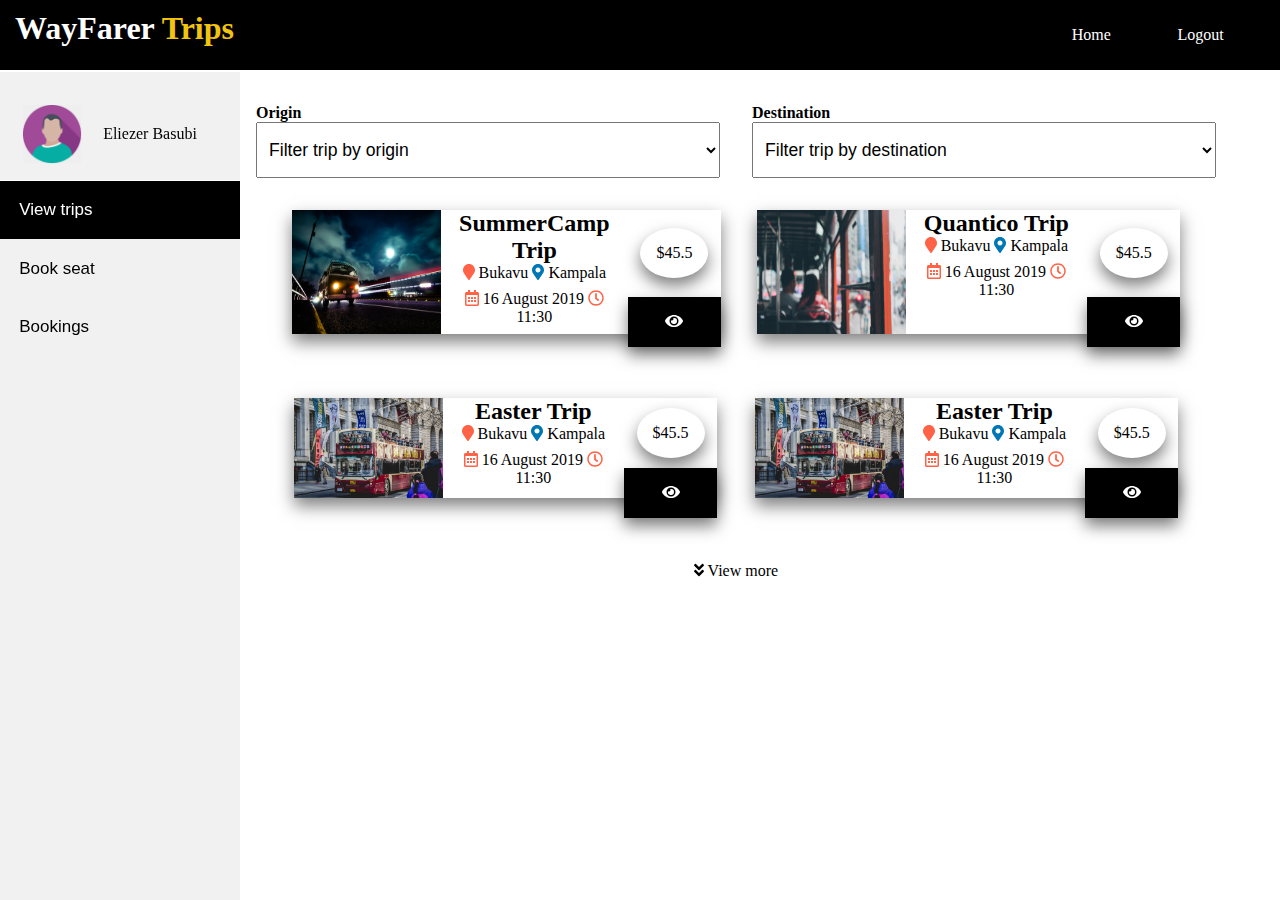
<file: UI/html/dashboard.html>
<!DOCTYPE html>
<html lang="en">

<head>
    <meta charset="UTF-8">
    <meta name="viewport" content="width=device-width, initial-scale=1.0">
    <meta http-equiv="X-UA-Compatible" content="ie=edge">
    <title>Dashboard | WayFarer</title>
    <link rel="shortcut icon" href="../assets/images/waytrip.png" type="image/x-icon">
    <link rel="stylesheet" href="../css/stylesheet.css">
    <script src="../js/all.js"></script>
    <script src="../js/index.js"></script>
</head>

<body>
    <header>
        <!-- Start Navigation  bar -->
        <div class="navbar">
            <h1 class="logo" id="logo"><a href="../index.html">WayFarer<span> Trips</span></a></h1>
            <ul class="navbar-list">
                <li class="current"><a href="../index.html">Home</a></li>
                <li><a href="login.html">Logout</a></li>
            </ul>
        </div>
        <!-- End Navigation bar -->
    </header>
    <section class="sidebar">
        <div class="avatar-cover">
            <img src="../assets/images/avatar.png" alt="user profile" class="avatar" aria-hidden="true">
            <span>
                <p>Eliezer Basubi</p>
            </span>
            <label for="toggler">
                <img src="../assets/images/humberger.png" alt="menu icon" class="navbar-icon">
            </label>
            </span>
        </div>
        <input type="checkbox" name="" id="toggler">
        <div class="tab">
            <button class="tablinks admin-default-tab" onclick="new Dashboard().displayDash(event, 'create_trip')"
                id="defaultOpen" aria-admin-access>Create
                trip</button>
            <button class="tablinks user-default-tab" onclick="new Dashboard().displayDash(event, 'view_trip')"
                aria-both-access>View
                trips</button>
            <button class="tablinks" onclick="new Dashboard().displayDash(event, 'book_seat')" id="book_a_seat"
                aria-user-access>Book
                seat</button>
            <button class="tablinks" onclick="new Dashboard().displayDash(event, 'bookings')"
                aria-both-access>Bookings</button>
        </div>
    </section>
    <section class="content">
        <div class="wrapper">
            <!-- Create tris -->
            <div id="create_trip" class="tabcontent">
                <div class="flex-center-card">
                    <p><span class="error"></span></p>
                    <h1 class="section-title">Create a trip</h1>

                    <div class="col-md-2">
                        <label for="trip_name"><b>Trip name</b></label>
                        <label for="bus_license" class="flex-input-center"><b>Bus License No</b></label>
                        <input type="text" placeholder="Enter trip name" class="form-input flex-input-center"
                            id="trip_name">
                        <input type="text" placeholder="Enter bus license number" class="form-input flex-input-center"
                            id="bus_license_no">
                    </div>

                    <!-- Seating capacity and fare -->
                    <div class="col-md-2">
                        <label for="seating_capacity"><b>Seating Capacity</b></label>
                        <label for="fare" class="flex-input-center"><b>Fare</b></label>
                        <input type="text" placeholder="Enter seating capacity" class="form-input flex-input-center"
                            id="seating_capacity">
                        <input type="text" placeholder="Enter fare" class="form-input flex-input-center" id="fare">
                    </div>

                    <!-- Origin and destination -->
                    <div class="col-md-2">
                        <label for="origin"><b>Origin</b></label>
                        <label for="destination" class="flex-input-center"><b>Destination</b></label>
                        <input type="text" placeholder="Enter origin" class="form-input flex-input-center" id="origin">
                        <input type="text" placeholder="Enter destination" class="form-input flex-input-center"
                            id="destination">
                    </div>

                    <!-- Departure date and time -->
                    <div class="col-md-2">
                        <label for="departure"><b>Departure</b></label>
                        <label for="time" class="flex-input-center"><b>Time</b></label>
                        <input type="date" placeholder="Departure date" class="form-input flex-input-center"
                            id="departure">
                        <input type="time" placeholder="Time of departure" class="form-input flex-input-center"
                            id="departure_time">
                    </div>

                    <!-- Departure date and time -->
                    <div class="col-md-2">
                        <label for="arrival"><b>Arrival Date</b></label>
                        <label for="duration" class="flex-input-center"><b>Duration</b></label>
                        <input type="date" class="form-input flex-input-center" id="departure">
                        <input type="number" placeholder="Enter trip duration" class="form-input flex-input-center"
                            id="duration">
                    </div>
                    <label for="psw"><b>Describe your trip</b></label>
                    <textarea name="description" id="contact-textarea" cols="30" rows="3"
                        placeholder="Say Something about your trip" class="form-input"></textarea>
                    <button type="submit" class="btn btn-secondary" onclick="">Create trip</button>
                </div>
            </div>

            <!-- Start view trips section -->
            <div id="view_trip" class="tabcontent">
                <!-- Filter trips -->
                <div class="filter-trips marg-top">
                    <div class="col-md-2">
                        <label for="country"><b>Origin</b></label>
                        <label for="user_city" class="flex-input-center"><b>Destination</b></label>
                        <select name="country" id="user_country" class="flex-input-center">
                            <option value="">Filter trip by origin</option>
                            <option value="">Uvira</option>
                            <option value="">Kinshasa</option>
                            <option value="">Gatuna</option>
                            <option value="">Katuna</option>
                            <option value="">Tanzania</option>
                        </select>
                        <select name="" id="user_city" class="flex-input-center">
                            <option value="">Filter trip by destination</option>
                            <option value="">Bukavu</option>
                            <option value="">Kigali</option>
                            <option value="">Kampala</option>
                            <option value="">Nairobi</option>
                            <option value="">Dar-es-salem</option>
                        </select>
                    </div>
                </div>

                <div class="col-md-2 flex-justify-space-evenly">
                    <!-- First trip card -->
                    <div class="flex-justify-card marg-bottom">
                        <div class="flex-img-left">
                            <img src="../assets/images/trip4.jpg" alt="" class="trip_img_view">
                        </div>
                        <div class="flex-align-items-center">
                            <h2 class="section-title trip-name">SummerCamp trip</h2>
                            <p class="align-center">
                                <span><i class="fas fa-map-marker fg-origin"></i> Bukavu</span>
                                <span><i class="fas fa-map-marker-alt fg-destination"></i> Kampala</span>
                            </p>
                            <p class="align-center pad-small">
                                <span><i class="far fa-calendar-alt fg-origin"></i> 16 August 2019</span>
                                <span><i class="far fa-clock fg-origin"></i> 11:30</span>
                            </p>

                        </div>
                        <div class="flex-card-minified">
                            <div class="flex flex-card-fare">
                                <p class="box-shadowed">$45.5</p>
                            </div>
                            <div class="flex flex-justify-space-around box-shadowed flex-card-actions">
                                <button class="view_specific_trip flex-button-action"><i
                                        class="fas fa-eye "></i></button>
                                <button class="cancel_trip flex-button-action" aria-admin-access><i
                                        class="far fa-trash-alt flex-fare-style"></i></button>
                            </div>
                        </div>
                    </div>

                    <!-- Second trip card -->
                    <div class="flex-justify-card marg-bottom">
                        <div class="flex-img-left">
                            <img src="../assets/images/trip5.jpg" alt="" class="trip_img_view">
                        </div>
                        <div class="flex-align-items-center">
                            <h2 class="section-title trip-name">Quantico trip</h2>
                            <p class="align-center">
                                <span><i class="fas fa-map-marker fg-origin"></i> Bukavu</span>
                                <span><i class="fas fa-map-marker-alt fg-destination"></i> Kampala</span>
                            </p>
                            <p class="align-center pad-small">
                                <span><i class="far fa-calendar-alt fg-origin"></i> 16 August 2019</span>
                                <span><i class="far fa-clock fg-origin"></i> 11:30</span>
                            </p>

                        </div>
                        <div class="flex-card-minified">
                            <div class="flex flex-card-fare">
                                <p class="box-shadowed">$45.5</p>
                            </div>
                            <div class="flex flex-justify-space-around box-shadowed flex-card-actions">
                                <button class="view_specific_trip flex-button-action"><i
                                        class="fas fa-eye "></i></button>
                                <button class="cancel_trip flex-button-action" aria-admin-access><i
                                        class="far fa-trash-alt flex-fare-style"></i></button>
                            </div>
                        </div>
                    </div>
                </div>

                <!-- Second Row  -->
                <div class="col-md-2 flex-justify-space-evenly">
                    <!-- Third trip card -->
                    <div class="flex-justify-card marg-bottom">
                        <div class="flex-img-left">
                            <img src="../assets/images/trip7.jpg" alt="" class="trip_img_view">
                        </div>
                        <div class="flex-align-items-center">
                            <h2 class="section-title trip-name">Easter trip</h2>
                            <p class="align-center">
                                <span><i class="fas fa-map-marker fg-origin"></i> Bukavu</span>
                                <span><i class="fas fa-map-marker-alt fg-destination"></i> Kampala</span>
                            </p>
                            <p class="align-center pad-small">
                                <span><i class="far fa-calendar-alt fg-origin"></i> 16 August 2019</span>
                                <span><i class="far fa-clock fg-origin"></i> 11:30</span>
                            </p>

                        </div>
                        <div class="flex-card-minified">
                            <div class="flex flex-card-fare">
                                <p class="box-shadowed">$45.5</p>
                            </div>
                            <div class="flex flex-justify-space-around box-shadowed flex-card-actions">
                                <button class="view_specific_trip flex-button-action"><i
                                        class="fas fa-eye "></i></button>
                                <button class="cancel_trip flex-button-action" aria-admin-access><i
                                        class="far fa-trash-alt flex-fare-style"></i></button>
                            </div>
                        </div>
                    </div>

                    <!-- Fourth trip -->
                    <!-- Third trip card -->
                    <div class="flex-justify-card marg-bottom">
                        <div class="flex-img-left">
                            <img src="../assets/images/trip7.jpg" alt="" class="trip_img_view">
                        </div>
                        <div class="flex-align-items-center">
                            <h2 class="section-title trip-name">Easter trip</h2>
                            <p class="align-center">
                                <span><i class="fas fa-map-marker fg-origin"></i> Bukavu</span>
                                <span><i class="fas fa-map-marker-alt fg-destination"></i> Kampala</span>
                            </p>
                            <p class="align-center pad-small">
                                <span><i class="far fa-calendar-alt fg-origin"></i> 16 August 2019</span>
                                <span><i class="far fa-clock fg-origin"></i> 11:30</span>
                            </p>

                        </div>
                        <div class="flex-card-minified">
                            <div class="flex flex-card-fare">
                                <p class="box-shadowed">$45.5</p>
                            </div>
                            <div class="flex flex-justify-space-around box-shadowed flex-card-actions">
                                <button class="view_specific_trip flex-button-action"><i
                                        class="fas fa-eye "></i></button>
                                <button class="cancel_trip flex-button-action" aria-admin-access><i
                                        class="far fa-trash-alt flex-fare-style"></i></button>
                            </div>
                        </div>
                    </div>
                </div>
                <!-- VIEW MORE  -->
                <div class="view_more align-center">
                    <p><i class="fas fa-angle-double-down"></i> View more</p>
                </div>
                <!-- End of view trips tab -->
            </div>

            <!-- *********************************** -->
            <!-- Start book seat section -->
            <!-- *********************************** -->
            <div id="book_seat" class="tabcontent">
                <div class="flex-justify-card flex-description marg-top pad-responsive" id="specific_trip">
                    <div class="flex-align-items-center trip_img_view">
                        <h2 class="section-title trip-name">Click to select</h2>
                        <div id="bus_maps" class="align-center"></div>

                    </div>
                    <div class="flex-trip-description" id="booking_details">
                        <h2>Submit your booking</h2>
                        <p class="error" id="seat_not_entered"></p>
                        <form action="" id="form-booking">
                            <!-- <input type="text" class="form-input-control"> -->
                            <select name="select_trip" id="select_trip" class="flex-input-center">
                                <option value="" selected disabled>Select a trip</option>
                                <option value="">Summer camp</option>
                                <option value="">Quantico</option>
                                <option value="">Bootcamp</option>
                                <option value="">Trinity</option>
                                <option value="">Pilgrimage</option>
                            </select>
                            <input type="text" class="form-input-control" id="fare" value="$45.9" placeholder="Fare">
                            <input type="text" class="form-input-control" id="selected_seat_no"
                                placeholder="Seat number">
                            <input type="button" value="Submit" class="btn btn-secondary" id="btn-submit-booking">
                        </form>
                    </div>
                </div>
            </div>

            <!-- *********************************** -->
            <!-- Start bookings section -->
            <!-- *********************************** -->
            <div id="bookings" class="tabcontent marg-top">
                <div class="col-md-2 marg-top">
                    <!-- First booking card -->
                    <div class="flex-justify-card marg-bottom">
                        <div class="flex-img-left">
                            <img src="../assets/images/avatar.png" alt="" class="trip_img_view">
                        </div>
                        <div class="flex-align-items-center">
                            <h3 class="section-title username">John Doe</h3>
                            <p class="align-center">
                                <span>Booking ID :</span>
                                <span></i> 020</span>
                            </p>
                            <p class="align-center">
                                <span>Seat No.:</span>
                                <span></i>34</span>
                            </p>
                            <p class="align-center">
                                <span>Created on.:</span>
                                <span></i>16 July 2019</span>
                            </p>
                        </div>
                        <div class="flex-card-minified" aria-user-access>
                            <div class="flex flex-justify-space-around flex-card-actions">
                                <button class="delete_booking flex-button-action"><i
                                        class="far fa-trash-alt flex-fare-style"></i></button>
                            </div>
                        </div>
                        <div class="flex-card-minified" aria-admin-access>
                            <div class="flex flex-justify-space-around flex-card-actions">
                                <button class="delete_booking flex-button-action"><i
                                        class="fa fa-check flex-fare-style"></i></button>
                            </div>
                        </div>
                    </div>

                    <!-- Second booking card -->
                    <div class="flex-justify-card marg-bottom">
                        <div class="flex-img-left">
                            <img src="../assets/images/default_avatar.png" alt="" class="trip_img_view">
                        </div>
                        <div class="flex-align-items-center">
                            <h3 class="section-title username">Don Basubi</h3>
                            <p class="align-center">
                                <span>Booking ID :</span>
                                <span></i> 006</span>
                            </p>
                            <p class="align-center">
                                <span>Seat No.:</span>
                                <span></i>06</span>
                            </p>
                            <p class="align-center">
                                <span>Created on.:</span>
                                <span></i>10 August 2019</span>
                            </p>
                        </div>
                        <div class="flex-card-minified" aria-user-access>
                            <div class="flex flex-justify-space-around flex-card-actions">
                                <button class="delete_booking flex-button-action"><i
                                        class="far fa-trash-alt flex-fare-style"></i></button>
                            </div>
                        </div>
                        <div class="flex-card-minified" aria-admin-access>
                            <div class="flex flex-justify-space-around flex-card-actions">
                                <button class="delete_booking flex-button-action"><i
                                        class="fa fa-check flex-fare-style"></i></button>
                            </div>
                        </div>
                    </div>

                    <!-- Third booking card -->
                    <div class="flex-justify-card marg-bottom">
                        <div class="flex-img-left">
                            <img src="../assets/images/default_avatar.png" alt="" class="trip_img_view">
                        </div>
                        <div class="flex-align-items-center">
                            <h3 class="section-title username">Don Basubi</h3>
                            <p class="align-center">
                                <span>Booking ID :</span>
                                <span></i> 001</span>
                            </p>
                            <p class="align-center">
                                <span>Seat No.:</span>
                                <span></i>09</span>
                            </p>
                            <p class="align-center">
                                <span>Created on.:</span>
                                <span></i>16 August 2019</span>
                            </p>

                        </div>
                        <div class="flex-card-minified" aria-user-access>
                            <div class="flex flex-justify-space-around flex-card-actions">
                                <button class="delete_booking flex-button-action"><i
                                        class="far fa-trash-alt flex-fare-style"></i></button>
                            </div>
                        </div>
                        <div class="flex-card-minified" aria-admin-access>
                            <div class="flex flex-justify-space-around flex-card-actions">
                                <button class="delete_booking flex-button-action"><i
                                        class="fa fa-check flex-fare-style"></i></button>
                            </div>
                        </div>
                    </div>

                    <!-- Fourth booking card -->
                    <div class="flex-justify-card marg-bottom">
                        <div class="flex-img-left">
                            <img src="../assets/images/avatar.png" alt="" class="trip_img_view">
                        </div>
                        <div class="flex-align-items-center">
                            <h3 class="section-title username">John Doe</h3>
                            <p class="align-center">
                                <span>Booking ID :</span>
                                <span></i> 004</span>
                            </p>
                            <p class="align-center">
                                <span>Seat No.:</span>
                                <span></i>20</span>
                            </p>
                            <p class="align-center">
                                <span>Created on.:</span>
                                <span></i>01 August 2019</span>
                            </p>

                        </div>
                        <div class="flex-card-minified" aria-user-access>
                            <div class="flex flex-justify-space-around flex-card-actions">
                                <button class="delete_booking flex-button-action"><i
                                        class="fa fa-check flex-fare-style"></i></button>
                            </div>
                        </div>
                        <div class="flex-card-minified" aria-admin-access>
                            <div class="flex flex-justify-space-around flex-card-actions">
                                <button class="delete_booking flex-button-action"><i
                                        class="fa fa-check flex-fare-style"></i></button>
                            </div>
                        </div>
                    </div>
                </div> <!-- End of col-md-2 div-->
            </div> <!-- End of bookings tab content -->
        </div> <!-- End of wrapper div -->
    </section>

    <!-- POP MODAL -->
    <!-- The Modal -->
    <div id="myModal" class="modal">
        <span class="close">&times;</span>

        <div class="modal-content bg-white">
            <div class="flex-justify-card flex-description" id="specific_trip">
                <div class="flex-img-trip">
                    <p class="trip-details-fare box-shadowed">$45.0</p>
                    <img src="../assets/images/trip1.jpg" alt="trip image" class="trip_img_view"
                        id="displayer-trip-img">
                </div>
                <div class="flex-trip-description">
                    <h2 class="section-title display-trip-name">Easter trip</h2>
                    <p>
                        <span>Origin :</span> <span><i class="fas fa-map-marker fg-origin"></i> Bukavu</span> </p>
                    <p>Destination: <i class="fas fa-map-marker-alt fg-destination"></i> Kampala</p>
                    <p>Departure : <i class="far fa-calendar-alt fg-origin"></i> 16 August 2019</p>
                    <p>Time: <i class="far fa-clock fg-origin"></i> 11:30</p>
                    <p>Arrival : <i class="far fa-calendar-alt fg-destination"></i> 16 August 2019</p>
                    <p>Bus license number : <i class="fas fa-bus fg-destination"></i> FW009845</p>
                    <p>Seating Capacity : <i class="fas fa-bus fg-destination"></i> 44</p>

                    <div class="flex-book-button">
                        <input type="button" value="Book now" class="btn btn-secondary" id="btn-booking">
                    </div>
                </div>
            </div>
        </div>

        <div id="caption">
            Never miss the chance to visit the stunning places around you. Book now and keep your seat for this
            upcoming trip.
        </div>
    </div>

    <!-- Snackbar -->
    <div id="snackbar"></div>
</body>

<script src="../js/dashboard.js"></script>

</html>
</file>
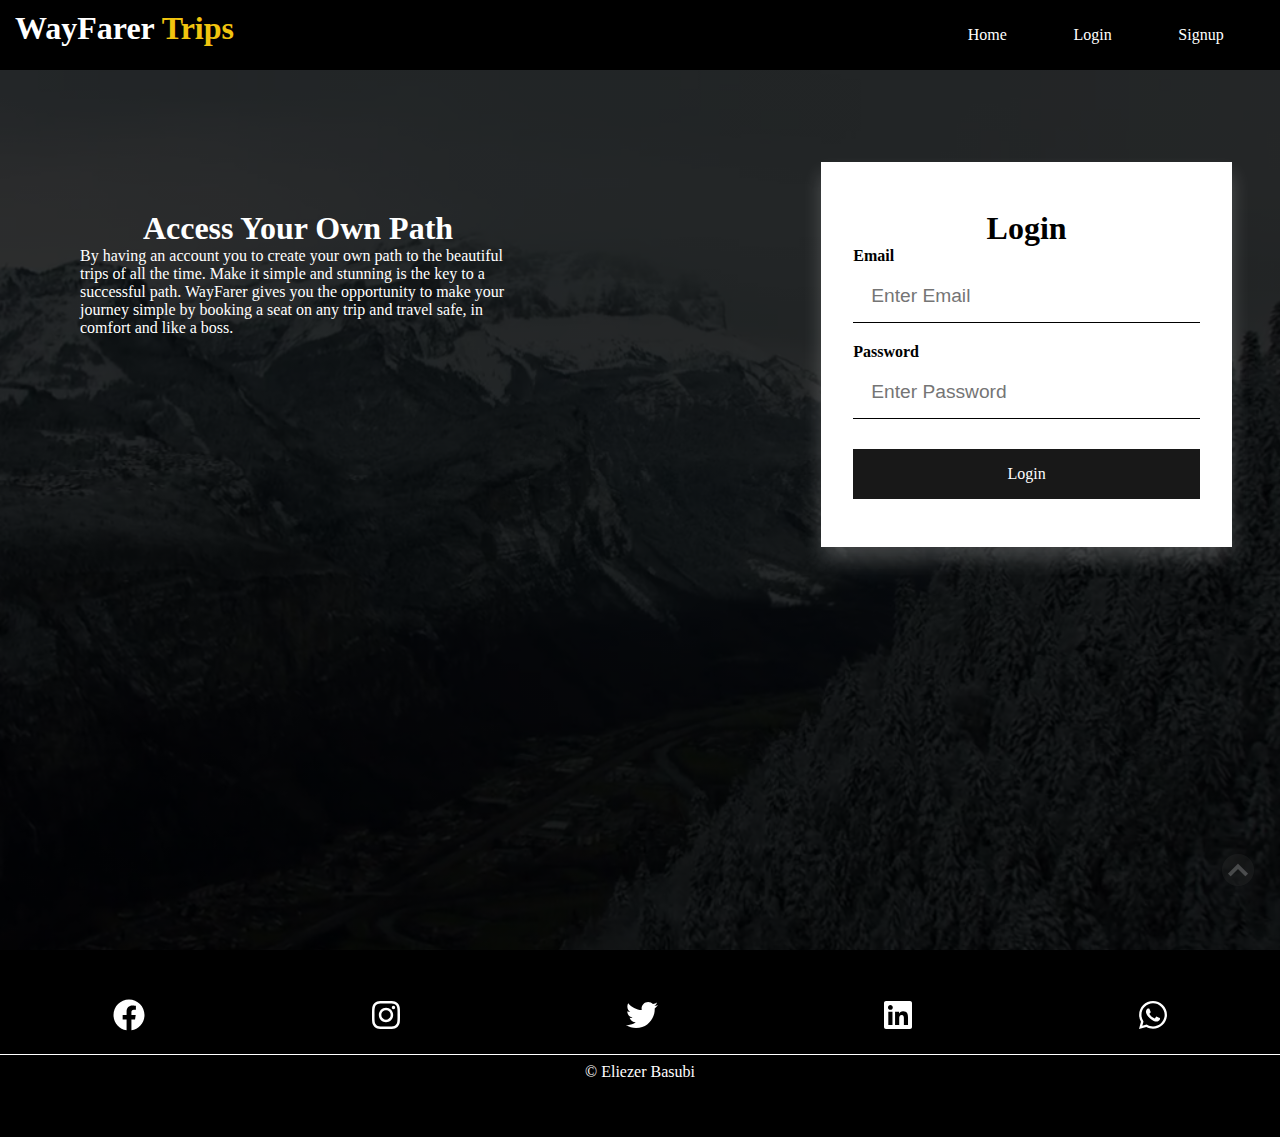
<file: UI/html/login.html>
<!DOCTYPE html>
<html lang="en">

<head>
    <meta charset="UTF-8">
    <meta name="viewport" content="width=device-width, initial-scale=1.0">
    <meta http-equiv="X-UA-Compatible" content="ie=edge">
    <title>Login | Flash WayFarer</title>
    <link rel="shortcut icon" href="../assets/images/waytrip.png" type="image/x-icon">
    <link rel="stylesheet" href="../css/stylesheet.css">
    <script src="../js/index.js"></script>
    <script src="../js/all.js"></script>
</head>

<body>
    <header>
        <!-- Start Navigation  bar -->
        <div class="navbar">
            <h1 class="logo" id="logo"><a href="../index.html">WayFarer<span> Trips</span></a></h1>
            <ul class="navbar-list">
                <li class="current"><a href="../index.html">Home</a></li>
                <li><a href="">Login</a></li>
                <li><a href="signup.html">Signup</a></li>
            </ul>
        </div>
        <!-- End Navigation bar -->
    </header>
    <section class="flex-height bg-image empty-top">
        <div class="row flex-justify-content">
            <div class="flex-right">
                <h1 class="section-title">Access your own path</h1>
                <p>By having an account you to create your own path to the beautiful trips of all the time. Make it
                    simple and stunning
                    is the key to a successful path. WayFarer gives you the opportunity to make your journey simple by
                    booking a seat on
                    any trip and travel safe, in comfort and like a boss.
                </p>
            </div>
            <div class="flex-right-card">
                <h1 class="section-title">Login</h1>

                <label for="email"><b>Email</b></label>
                <input type="text" placeholder="Enter Email" name="email" id="email_log">
                <p><span class="error error-email"></span></p>

                <label for="psw"><b>Password</b></label>
                <input type="password" placeholder="Enter Password" name="psw" id="password_log">
                <p><span class="error error-password"></span></p>
                <!-- 
                <label for="email"><b>Login as :</b></label>
                <input type="radio" name="isAdmin" id="radioAdmin" class="isAdmin" checked>

                <label for="radioAdmin">Admin</label>
                <input type="radio" name="isAdmin" id="radioUser" class="isAdmin">
                <label for="radioUser">User</label> -->

                <button type="submit" class="btn btn-secondary" onclick="new SignIn()">Login</button>
            </div>
        </div>
    </section>

    <footer class="footer">
        <a href="#" id="toTop" style="display: block;"> <span id="toTopHover" style="opacity: 1;"> </span></a>

        <div class="footer-icons">
            <a href="#" class="footer-single-icon">
                <i class="fab fa-facebook"></i>
            </a>
            <a href="#" class="footer-single-icon">
                <i class="fab fa-instagram"></i>
            </a>
            <a href="#" class="footer-single-icon">
                <i class="fab fa-twitter"></i>
            </a>
            <a href="#" class="footer-single-icon">
                <i class="fab fa-linkedin"></i>
            </a>
            <a href="#" class="footer-single-icon">
                <i class="fab fa-whatsapp"></i>
            </a>
        </div>
        <div class="copyright align-center">
            <p class="fg-white"> &copy; Eliezer Basubi</p>
        </div>
    </footer>
</body>
<script src="../js/signin.js"></script>

</html>
</file>
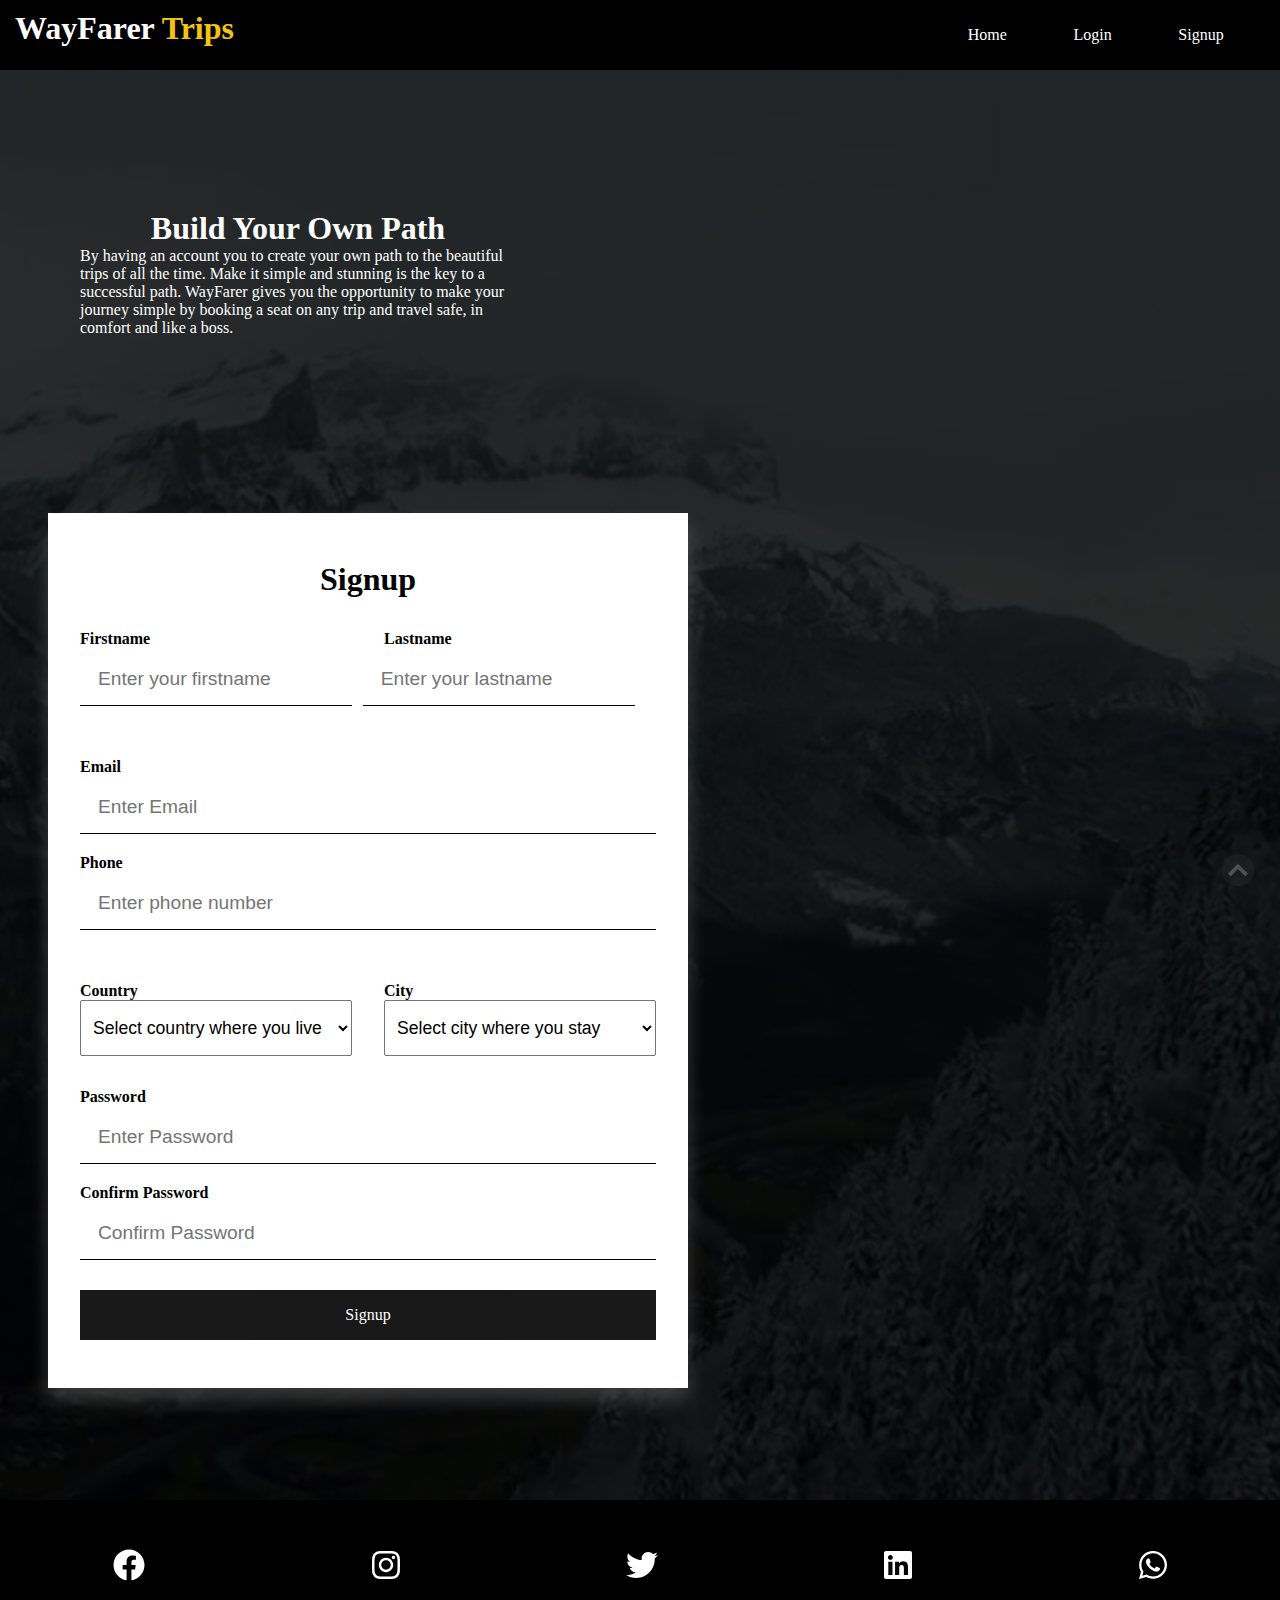
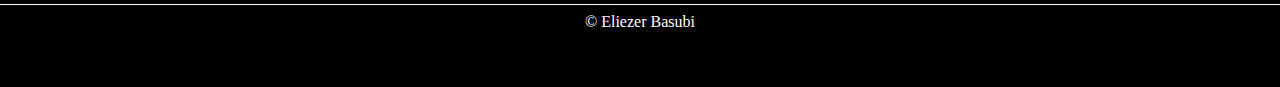
<file: UI/html/signup.html>
<!DOCTYPE html>
<html lang="en">

<head>
    <meta charset="UTF-8">
    <meta name="viewport" content="width=device-width, initial-scale=1.0">
    <meta http-equiv="X-UA-Compatible" content="ie=edge">
    <title>Sign Up | Flash WayFarer</title>
    <link rel="shortcut icon" href="../assets/images/waytrip.png" type="image/x-icon">
    <link rel="stylesheet" href="../css/stylesheet.css">
    <script src="../js/all.js"></script>
    <script src="../js/index.js"></script>
</head>

<body>
    <header>
        <!-- Start Navigation  bar -->
        <div class="navbar">
            <h1 class="logo" id="logo"><a href="../index.html">WayFarer<span> Trips</span></a></h1>
            <ul class="navbar-list">
                <li class="current"><a href="../index.html">Home</a></li>
                <li><a href="login.html">Login</a></li>
                <li><a href="">Signup</a></li>
            </ul>
        </div>
        <!-- End Navigation bar -->
    </header>
    <section class="flex-height bg-image empty-top">
        <div class="row flex-justify-content">
            <div class="flex-right">
                <h1 class="section-title">Build your own path</h1>
                <p>By having an account you to create your own path to the beautiful trips of all the time. Make it
                    simple and stunning
                    is the key to a successful path. WayFarer gives you the opportunity to make your journey simple by
                    booking a seat on
                    any trip and travel safe, in comfort and like a boss.</p>
            </div>
            <form action="" class="flex-right-card flex-medium">
                <h1 class="section-title">Signup</h1>
                <div class="col-md-2">
                    <label for="email"><b>Firstname</b></label>
                    <label for="email" class="flex-input-center"><b>Lastname</b></label>
                    <input type="text" placeholder="Enter your firstname" class="form-input flex-input-center"
                        id="firstName">
                    <input type="email" placeholder="Enter your lastname" class="form-input flex-input-center"
                        id="lastName">
                    <p><span class="error error-firstname"></span></p>
                    <p><span class="error error-lastname"></span></p>
                </div>

                <!-- email -->
                <label for="email"><b>Email</b></label>
                <input type="text" placeholder="Enter Email" name="email" id="email">
                <p><span class="error error-email"></span></p>

                <!-- Phone -->
                <label for="phone"><b>Phone</b></label>
                <input type="phone" placeholder="Enter phone number" name="phone" id="phone">
                <p><span class="error error-phone"></span></p>

                <!-- country -->
                <div class="col-md-2">
                    <label for="country"><b>Country</b></label>
                    <label for="user_city" class="flex-input-center"><b>City</b></label>
                    <select name="country" id="user_country" class="flex-input-center">
                        <option value="" selected disabled>Select country where you live</option>
                        <option value="">Congo</option>
                        <option value="">Rwanda</option>
                        <option value="">Kenya</option>
                        <option value="">Uganda</option>
                        <option value="">Tanzania</option>
                    </select>
                    <select name="" id="user_city" class="flex-input-center">
                        <option value="" selected disabled>Select city where you stay</option>
                        <option value="">Bukavu</option>
                        <option value="">Kigali</option>
                        <option value="">Kampala</option>
                        <option value="">Nairobi</option>
                        <option value="">Dar-es-salem</option>
                        <option value="">Bukavu</option>
                        <option value="">Gisenyi</option>
                        <option value="">Goma</option>
                    </select>
                </div>

                <!-- password -->
                <label for="confirm_pwd"><b>Password</b></label>
                <input type="password" placeholder="Enter Password" name="confirm_pwd" id="password">
                <p><span class="error error-password"></span></p>

                <!-- confirm password -->
                <label for="pwd"><b>Confirm Password</b></label>
                <input type="password" placeholder="Confirm Password" name="pwd" id="confirmPassword">
                <p><span class="error error-confirmPassword"></span></p>

                <button type="button" class="btn btn-secondary" onclick="new SignUp();">Signup</button>
            </form>
        </div>
    </section>
    <footer class="footer">
        <a href="#" id="toTop" style="display: block;"> <span id="toTopHover" style="opacity: 1;"> </span></a>

        <div class="footer-icons">
            <a href="#" class="footer-single-icon">
                <i class="fab fa-facebook"></i>
            </a>
            <a href="#" class="footer-single-icon">
                <i class="fab fa-instagram"></i>
            </a>
            <a href="#" class="footer-single-icon">
                <i class="fab fa-twitter"></i>
            </a>
            <a href="#" class="footer-single-icon">
                <i class="fab fa-linkedin"></i>
            </a>
            <a href="#" class="footer-single-icon">
                <i class="fab fa-whatsapp"></i>
            </a>
        </div>
        <div class="copyright align-center">
            <p class="fg-white"> &copy; Eliezer Basubi</p>
        </div>
    </footer>
</body>
<script src="../js/signup.js"></script>

</html>
</file>
<file: UI/css/stylesheet.css>
* {
    margin: 0;
    padding: 0;
    box-sizing: border-box;
}

html,
body {
    font-family: cursive;
}

/*--- Start Globals ---*/
a {
    text-decoration: none;
}

a,
a:hover,
a:visited,
a:active,
a:link {
    text-decoration: none;
    -webkit-font-smoothing: antialiased;
    -webkit-text-shadow: rgba(0, 0, 0, .01) 0 0 1px;
    text-shadow: rgba(0, 0, 0, .01) 0 0 1px;
}

a:active {
    position: relative;
    color: #FF6347;
}

.text-gray {
    color: #eeeeee;
}

.error {
    color: #ff0000;
    text-align: center;
}

/* Alignments */
.align-center {
    text-align: center;
    align-items: center;
}

.align-justify {
    text-align: justify;
}

/* Margins and paddings */
.empty-top {
    margin-top: 50px;
}

.pad-right {
    margin-right: 2rem;
}

.pad-small {
    padding: 0.50rem;
}

.pad-responsive {
    padding: 1rem 1rem;
}

.marg-top {
    margin-top: 6rem;
}

.marg-bottom {
    margin-bottom: 2rem;
}

/* Backgrounds */
.bg-dark {
    background: rgb(10, 9, 9);
}

.bg-light {
    background-color: #eee;
}

.bg-white {
    background-color: #fff;
}

/* Colors */
.dark {
    color: #000;
}

.light {
    color: #eeee;
}

.fg-white {
    color: #fff;
}

.fg-origin {
    color: #FF6347;
}

.fg-destination {
    color: #0077b5;
}

/* Inputs */
.flex-input-center {
    flex: 0 0 calc(50% - 1rem);
}

.form-input-control {
    border: 1px solid !important;
    outline-width: 1px !important;
}

input[type=text],
input[type=email],
input[type=password],
input[type=date],
input[type=time],
input[type=phone],
input[type=number] {
    width: 100%;
    padding: 15px;
    margin: 5px 0 20px 0;
    border: none;
    outline: none;
    border-bottom: 1px solid #000;
    font-size: 1.2rem;
    text-indent: 3px;
}

select {
    width: 100%;
    padding: 1rem 0.5rem;
    font-size: 1.1rem;
}

textarea {
    resize: none;
    outline: none;
    border: none;
    border-bottom: 1px solid #000;
}


.btn {
    background-color: #000;
    color: white;
    padding: 16px 20px;
    border: none;
    cursor: pointer;
    width: 100%;
    opacity: 0.9;
    font-size: 1rem;
}

.btn-primary {
    width: 15em;
    padding: .9em;
    margin-top: .7em;
    border-end-end-radius: 25%;
    background: #000;
    color: #fff;
    border: 0;
    font-size: 1em;
    font-family: 'Playball', cursive;
}

.btn-secondary {
    width: 100%;
    font-family: 'Playball', cursive;
    margin-top: .6em;
}


.form-input {
    padding: 0.25rem 0;
    margin: 1rem 0;
    font-size: 1.2rem;
    text-indent: 5px;
    background: transparent;
}

.container {
    max-width: 98vw;
    margin: 2rem auto;
}

.column {
    max-width: 80vw;
    margin: 2rem auto;
}

.col-md-2 {
    display: flex;
    flex-wrap: wrap;
    justify-content: space-between;
    align-content: flex-end;
    margin: 2rem 0;
}

.row {
    display: flex;
    flex-direction: row;
}


.bg-image {
    background: linear-gradient(rgba(0, 0, 0, 0.8), rgba(0, 0, 0, 0.8)), url("../assets/images/bg.png") center/cover no-repeat;
    min-height: 380px;
    position: relative;
}

.flex {
    display: flex;
    justify-content: center;
    align-items: center;
}

.flex-right-card {
    justify-content: right;
    margin: 4rem 3rem;
    max-width: 500px;
    padding: 3rem 2rem;
    background: #fff;
    z-index: 3;
    box-shadow: 0 12px 18px 0 rgba(255, 255, 255, 0.2);
    transition: 0.3s;
}

.flex-right-card:hover {
    box-shadow: 0 8px 16px 0 rgba(0, 0, 0, 0.5);
}

.flex-center-card {
    justify-content: center;
    margin: 6rem 3rem;
    padding: 3rem 2rem;
    background: #fff;
    box-shadow: 0 8px 16px 0 rgba(0, 0, 0, 0.5);
}

.flex-justify-card {
    display: flex;
    justify-content: space-between;
    box-shadow: 0 8px 16px 0 rgba(0, 0, 0, 0.5);
}

.flex-justify-content {
    justify-content: space-between;
    flex: 0 0 calc(50% - 1rem);
    flex-wrap: wrap;
}

.flex-justify-space-evenly {
    justify-content: space-evenly;
}

.flex-justify-space-around {
    justify-content: space-around;
}

.flex-right {
    margin: 4rem 3rem;
    max-width: 500px;
    padding: 3rem 2rem;
    color: #fff;
}

.flex-right-small {
    max-width: 30rem;
}

.flex-medium {
    max-width: 40rem;
}

.box-shadowed {
    box-shadow: 0 8px 16px 0 rgba(0, 0, 0, 0.5);
}

/*--- End Globals ---*/

/*--- Start Header --- */
.top-header {
    min-height: 100vh;
    background: linear-gradient(rgba(0, 0, 0, 0.5), rgba(0, 0, 0, 0.8)), url('../assets/images/trip4.jpg') center/cover fixed no-repeat;
    display: flex;
    justify-content: left;
    align-items: center;
}

header .navbar {
    background: #000;
    position: fixed;
    z-index: 9;
    top: 0%;
    width: 100%;
    padding: 10px;
    color: #fff;
    font-family: 'Playball', cursive;
    flex-shrink: 1;
}

.logo {
    float: left;
    margin-left: 5px;
    transition: 0.4s;
}

.logo a {
    text-decoration: none;
    color: white;
}

.logo a span {
    color: #F1C40F;
}

.navbar-list {
    float: right;
}

.navbar-list li {
    display: inline-block;
    padding: 1em;
}

.navbar-list li:last-child {
    margin-right: 15px;
}

.navbar-list li a {
    color: #fff;
}

.navbar-list li a:hover {
    color: #eee;
}

.navbar-list li a::before,
.navbar-list li a::after {
    display: inline-block;
    opacity: 0;
    -webkit-transition: -webkit-transform 0.3s, opacity 0.2s;
    -moz-transition: -moz-transform 0.3s, opacity 0.2s;
    transition: transform 0.3s, opacity 0.2s;
}

.navbar-list li a::before {
    margin-right: 10px;
    content: '[';
    -webkit-transform: translateX(20px);
    -moz-transform: translateX(20px);
    transform: translateX(20px);
}

.navbar-list li a::after {
    margin-left: 10px;
    content: ']';
    -webkit-transform: translateX(-20px);
    -moz-transform: translateX(-20px);
    transform: translateX(-20px);
}

.navbar-list li a:hover::before,
.navbar-list li a:hover::after,
.navbar-list li a:focus::before,
.navbar-list li a:focus::after {
    opacity: 1;
    -webkit-transform: translateX(0px);
    -moz-transform: translateX(0px);
    transform: translateX(0px);
}

.nav-top {
    padding: 2em;
    margin-top: 50px;
    width: 450px;
}

/*-- Media queries --*/
@media screen and (max-width: 360px) {
    .navbar-list li:last-child {
        margin-right: 2px;
    }

    .navbar-list li {
        padding: .6em;
    }
}

/*--- End Header --- */

/* HOME PAGE SETUP */

/*--- Start upcoming trips ---*/
#upcomings .single-article {
    padding: 2rem;
}

.flex-height {
    min-height: 100vh;
    padding: 3rem 0;
}

.section-title {
    text-align: center;
    text-transform: capitalize;
}

.section-title-name {
    font-size: 4rem;
    letter-spacing: 0.3rem;
    font-weight: 700;
}

.single-article {
    margin: 2rem auto;
    text-align: center;
    transition: all 0.5s ease-in;
    padding: 2rem 0;
}

.single-article a {
    margin-top: 5rem;
}

.single-article:hover {
    background: #fff;
    box-shadow: 0 15px 20px rgba(0, 0, 0, 0.1)
}

.single-article-header-img img {
    width: 100%;
    max-height: 196px;
}

.single-article-title {
    text-transform: uppercase;
    font-weight: 700;
    margin-top: 1rem;
    margin-bottom: 1rem;
    letter-spacing: 0.2rem;
}

.single-article-text {
    width: 80%;
    margin: 0 auto;
    text-align: left;
    line-height: 1.5;
    letter-spacing: 0.2rem;
}

@media screen and (min-width:768px) {
    .container {
        display: flex;
        flex-wrap: wrap;
        justify-content: space-between;
    }

    .single-article {
        flex: 0 0 calc(50% - 0.5rem)
    }
}
@media screen and (min-width:992px) {
    .single-article {
        flex: 0 0 calc(33.3333% - 0.3rem)
    }
}

/*--- End upcoming trips ---*/

/*--- Start Achievements*/
.achievements {
    min-height: 30vh;
    padding: 3rem 0;
    background: linear-gradient(rgba(0, 0, 0, 0.3), rgba(0, 0, 0, 0.3)), url('../assets/images/trip8.jpg') center/cover no-repeat fixed;
    color: #eeeeee;
}

.single-article-achievements {
    text-align: center;
    margin: 2rem 0;
}

.achievements-single-icon {
    font-size: 3rem;
}

.single-achievements-text {
    font-size: 2rem;
    letter-spacing: 0.5rem;
    margin: 0.5rem 0;
}

.single-achievements-title {
    text-transform: uppercase;
    letter-spacing: 0.25rem;
}

/*--- End Achievements*/

/*--- Start gallery ---*/
.gallery {
    padding: 3rem 0;
    background: #fff;
}

.gallery-container {
    max-width: 90vw;
    margin: 2rem auto;
}

.single-article-gallery {
    margin: 0.5rem auto;
    position: relative;
}

.gallery-img {
    display: block;
    width: 24rem;
    border-radius: 0.25em;
    cursor: pointer;
    transition: 0.3s;
}

.single-article-gallery::before {
    content: '';
    background: rgba(0, 0, 0, 0.5);
    width: 100%;
    height: 100%;
    position: absolute;
    transform: scale(0);
    transition: all 1s ease;
}

.single-article-gallery:hover::before {
    transform: scale(1);
}

.single-gallery-icon {
    color: #fff;
    position: absolute;
    top: 50%;
    left: 50%;
    font-size: 2rem;
    border: 5px solid #fff;
    padding: 0 1rem;
    transform: scale(0) translate(-50%, -50%);
    opacity: 0;
    transition: all 1.3s ease;
}

.single-gallery-icon:hover {
    color: #eeeeee;
    cursor: pointer;
}

.single-article-gallery:hover .single-gallery-icon {
    opacity: 1;
    transform: scale(1) translate(-50%, -50%);
}

/*--- End gallery ---*/

/* END HOME PAGE SETUP */

/* Box modal */
.modal {
    display: none;
    position: fixed;
    z-index: 10;
    padding-top: 100px;
    left: 0;
    top: 0;
    width: 100%;
    height: 100%;
    overflow: auto;
    background-color: rgb(0, 0, 0);
    background-color: rgba(0, 0, 0, 0.9);
}

.modal-content {
    margin: auto;
    display: block;
    width: 80%;
    max-width: 700px;
}

#caption {
    margin: auto;
    display: block;
    width: 80%;
    max-width: 700px;
    text-align: center;
    color: #ccc;
    padding: 10px 0;
    height: 150px;
}

.modal-content,
#caption {
    animation-name: zoom;
    animation-duration: 0.6s;
}

@keyframes zoom {
    from {
        transform: scale(0)
    }

    to {
        transform: scale(1)
    }
}

.close {
    position: absolute;
    top: 15px;
    right: 35px;
    color: #f1f1f1;
    font-size: 40px;
    font-weight: bold;
    transition: 0.3s;
}

.close:hover,
.close:focus {
    color: #bbb;
    text-decoration: none;
    cursor: pointer;
}

/* Box Modal */

/* Start sidebar */
.sidebar {
    margin-top: 4.5rem;
    padding: 0;
    width: 15rem;
    background-color: #f1f1f1;
    color: #000;
    position: fixed;
    height: 100%;
    overflow: auto;
    box-shadow: 0 12px 18px 0 rgba(255, 255, 255, 0.2);
}

.sidebar button {
    display: block;
    background-color: inherit;
    color: black;
    padding: 22px 16px;
    width: 100%;
    border: none;
    outline: none;
    text-align: left;
    cursor: pointer;
    transition: 0.3s;
    font: 400 17px Lato, sans-serif;
    padding: 1.2rem;
}

.sidebar button.active {
    background-color: #000;
    color: #fff;
}

.sidebar button:hover:not(.active) {
    background-color: #555;
    color: #fff;
}

.content {
    margin-left: 12rem;
    padding: 0.5rem 4rem;
}

.avatar-cover {
    display: flex;
    justify-content: space-evenly;
    align-items: center;
    margin: 1rem 0 0 auto;
    padding: 1rem 0;
    border-bottom: 1px ridge #fff;
}

.avatar {
    height: 60px;
    width: 60px;
}

.navbar-icon {
    width: 30px;
    height: 30px;
    display: none;
}

#toggler {
    display: none;
}

/* End sidebar */

/* Start Snackbar */
/* Snackbar style */
#snackbar {
    visibility: hidden;
    min-width: 250px;
    margin-left: -125px;
    background-color: #333;
    color: #fff;
    text-align: center;
    border-radius: 2px;
    padding: 16px;
    position: fixed;
    z-index: 70;
    left: 50%;
    bottom: 30px;
}

#snackbar.show {
    visibility: visible;
    -webkit-animation: fadein 0.5s, fadeout 0.5s 2.5s;
    animation: fadein 0.5s, fadeout 0.5s 2.5s;
}

@-webkit-keyframes fadein {
    from {
        bottom: 0;
        opacity: 0;
    }

    to {
        bottom: 30px;
        opacity: 1;
    }
}

@keyframes fadein {
    from {
        bottom: 0;
        opacity: 0;
    }

    to {
        bottom: 30px;
        opacity: 1;
    }
}

@-webkit-keyframes fadeout {
    from {
        bottom: 30px;
        opacity: 1;
    }

    to {
        bottom: 0;
        opacity: 0;
    }
}

@keyframes fadeout {
    from {
        bottom: 30px;
        opacity: 1;
    }

    to {
        bottom: 0;
        opacity: 0;
    }
}

/* End Snackbar */

/* Start Contact */
#contact {
    padding: 3rem 0;
}

#contact-textarea {
    width: 100%;
}

#btn-contact {
    margin: 0 auto;
    padding: 0.6rem 1.2rem;
    margin-top: 2rem;
    display: block;
}

/* End Contact */

/*--- Start footer ---*/
.footer {
    background: #000;
    padding: 3rem 0;
}

.footer-icons {
    display: flex;
    justify-content: space-around;
}

.footer-single-icon {
    font-size: 2rem;
    color: #fff;
    transition: all 0.2s ease;
}

.footer-single-icon:first-child:hover {
    color: #3b5998;
}

.footer-single-icon:nth-child(2):hover {
    color: #fa2819;
}

.footer-single-icon:nth-child(3):hover {
    color: #55acee;
}

.footer-single-icon:nth-child(4):hover {
    color: #0077b5;
}

.footer-single-icon:nth-child(5):hover {
    color: #43d854
}

#toTop {
    display: none;
    text-decoration: none;
    position: fixed;
    bottom: 14px;
    right: 2%;
    overflow: hidden;
    z-index: 999;
    width: 32px;
    height: 32px;
    border: none;
    text-indent: 100%;
    background: url("../assets/images/up-arrow.png") no-repeat 0px 0px;
}

#toTopHover {
    width: 40px;
    height: 40px;
    display: block;
    overflow: hidden;
    float: right;
    opacity: 0;
    -moz-opacity: 0;
    filter: alpha(opacity=0);
}

.copyright {
    margin-top: 1.2rem;
    border-top: 0.50px solid white;
    padding: 0.5rem 0;
}

/*--- End footer ---*/


/* *************************** */
/* ***** START DASHBOARD************ */
/* *************************** */
.flex-img-left {
    align-items: flex-start;
    width: 10rem;
}

.flex-card-minified {
    flex-basis: 100px;
    flex-shrink: 1;
    color: #fff;
}

.trip_img_view {
    width: 100%;
    height: 100%;
}

.flex-align-items-center {
    flex-grow: 1;
}

.flex-card-fare {
    height: 70%;
}

.flex-card-fare p {
    background: #fff;
    color: #000;
    padding: 1rem;
    border-radius: 50%;
}

.flex-button-action {
    border: none;
    outline: none;
    background: transparent;
    color: #fff;
    font-size: 1rem;
    cursor: pointer;
}

.flex-button-action:hover {
    cursor: pointer;
}

.flex-button-action:last-child:hover {
    /* font-size: 1.5rem; */
    transform: rotate(10deg);
    transition: transform 250ms;
    transform-origin: 19% 100%;
}

.flex-card-actions {
    background: #000;
    padding: 1rem;
}

.view_more p:hover {
    cursor: pointer;
}

#specific_trip .flex-img-trip {
    flex: 0 1 calc(50% - 1rem);
}

.flex-trip-description {
    padding: 0.9rem 1rem;
    flex-grow: 6;
}

#caption-booking-field {
    width: 80%;
    display: flex;
    align-content: center;
    justify-content: center;
    align-items: center;
}

.trip-details-fare {
    position: absolute;
    right: 50%;
    background: #3b5998;
    color: #fff;
    padding: 1rem;
    border-top-left-radius: 15px;
    border-bottom-right-radius: 15px;
}

/* ******************************** */
/* ******* start Book a seat  ***************/
/* ********************************** */

.odd {
    margin-right: 2em;
}

#booked {
    background: #dc3545;
}

.bus_seats,
.odd,
#booked {
    width: 45px;
    height: 35px;
    font-size: 1em;
    outline: none;
    border: none;
    -webkit-appearance: none;
    margin-bottom: 5px;
    border-radius: 5px;
    -webkit-border-radius: 5px;
    -moz-border-radius: 5px;
    -o-border-radius: 5px;
}

/* Style bus map buttons */
[data-trip-seat] {
    padding: 5px;
    cursor: pointer;
}

/* ******************************** */
/* ******* end Book a seat  ***************/
/* ********************************** */


/* ******************************** */
/* ******* Start Bookings  ***************/
/* ********************************** */
#bookings .col-md-2 {
    justify-content: space-evenly;

}

#bookings .flex-align-items-center {
    max-height: 135px;
    overflow: hidden;
}

#bookings .flex-card-minified {
    background: #dddddd;
    height: 50px;

}

.aria-booked {
    background-color: #fff;
}

/* ******************************** */
/* ******* End Bookings  ***************/
/* ********************************** */

/******** *****************************
**************END DASHBOARD ***********/



/* Media queries */
@media screen and (min-width: 576px) {
    .container {
        display: flex;
        flex-wrap: wrap;
        justify-content: space-between;
    }

    .single-article-achievements {
        flex: 0 0 calc(50% - 0.5rem);
    }
}

@media screen and (min-width: 992px) {
    .single-article-achievements {
        flex: 0 0 calc(25% - 0.5rem);
    }

    .single-article-gallery {
        flex: 0 0 calc(25%- 0.5rem);
    }
}

@media screen and (max-width: 768px) {
    .marg-top {
        margin-top: 0;
    }

    .section-title-name {
        font-size: 2rem;
    }

    .single-achievements-text,
    .single-achievements-title {
        font-size: 1rem;
    }

    .gallery-container {
        display: flex;
        justify-content: space-between;
        flex-wrap: wrap;
    }

    .single-article-gallery {
        flex: 0 0 calc(50%- 0.5rem);
    }

    .flex-input-center {
        flex-wrap: wrap;
        width: 100%;
    }

    .gallery-img {
        width: 20rem;
    }

    .flex-description {
        flex-wrap: wrap;
    }

    #specific_trip .flex-img-trip {
        flex: 0 1 100%;
    }
}

@media screen and (max-width: 360px) {
    .gallery-img {
        width: 100%;
    }
}


@media screen and (min-width: 768px) {
    .gallery-container {
        display: flex;
        justify-content: space-between;
        flex-wrap: wrap;
    }

    .single-article-gallery {
        flex: 0 0 calc(50%- 0.5rem);
    }

    .gallery-img {
        width: 20rem;
    }
}

/* Side bar and modal*/
@media screen and (max-width: 700px) {
    .modal-content {
        width: 100%;
    }

    .sidebar {
        width: 100%;
        height: auto;
        position: relative;
        margin-top: 6rem;
    }

    .sidebar .tab {
        display: none;
    }

    .content {
        margin: 1rem 0 0 0;
        padding: 1rem;
    }

    .flex-center-card {
        width: 100%;
        margin: 0;
    }

    .navbar-icon {
        display: block;
    }

    input[type=checkbox]:checked~.tab {
        display: block;
    }
}
</file>
